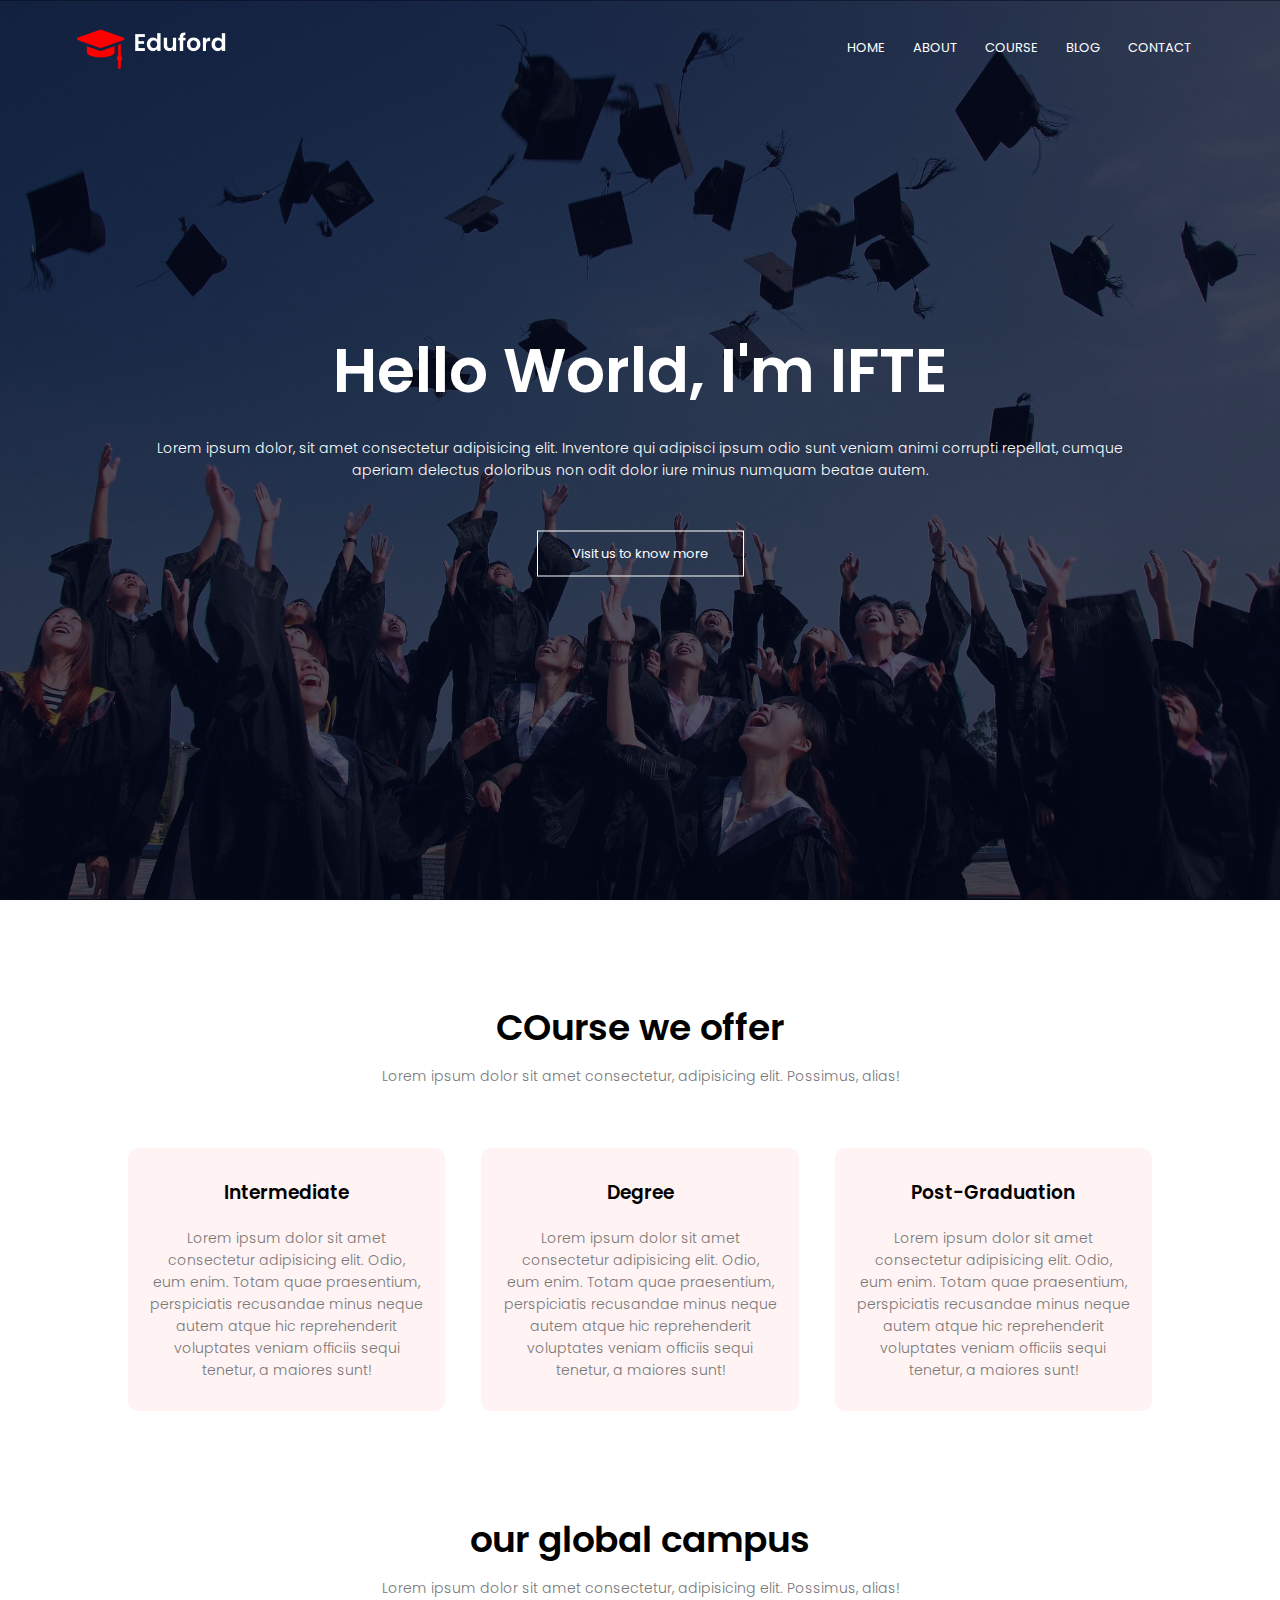
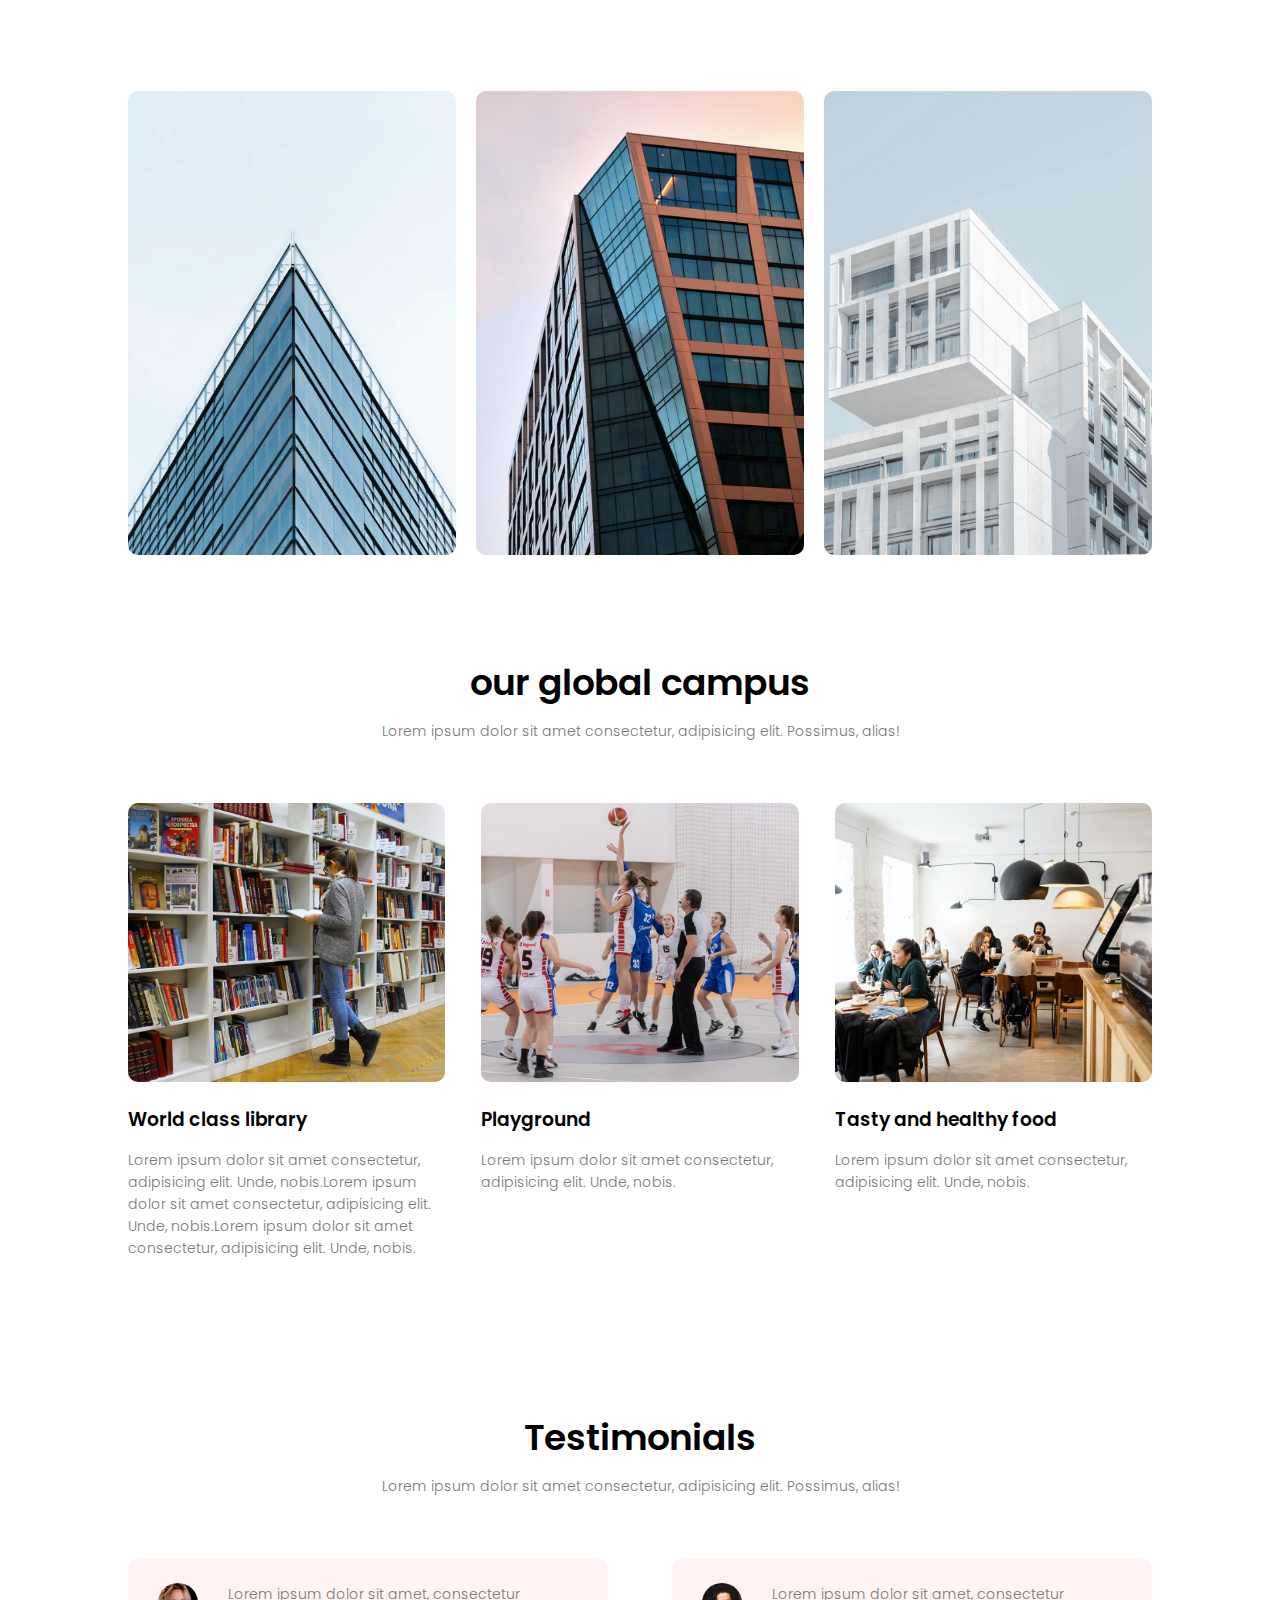
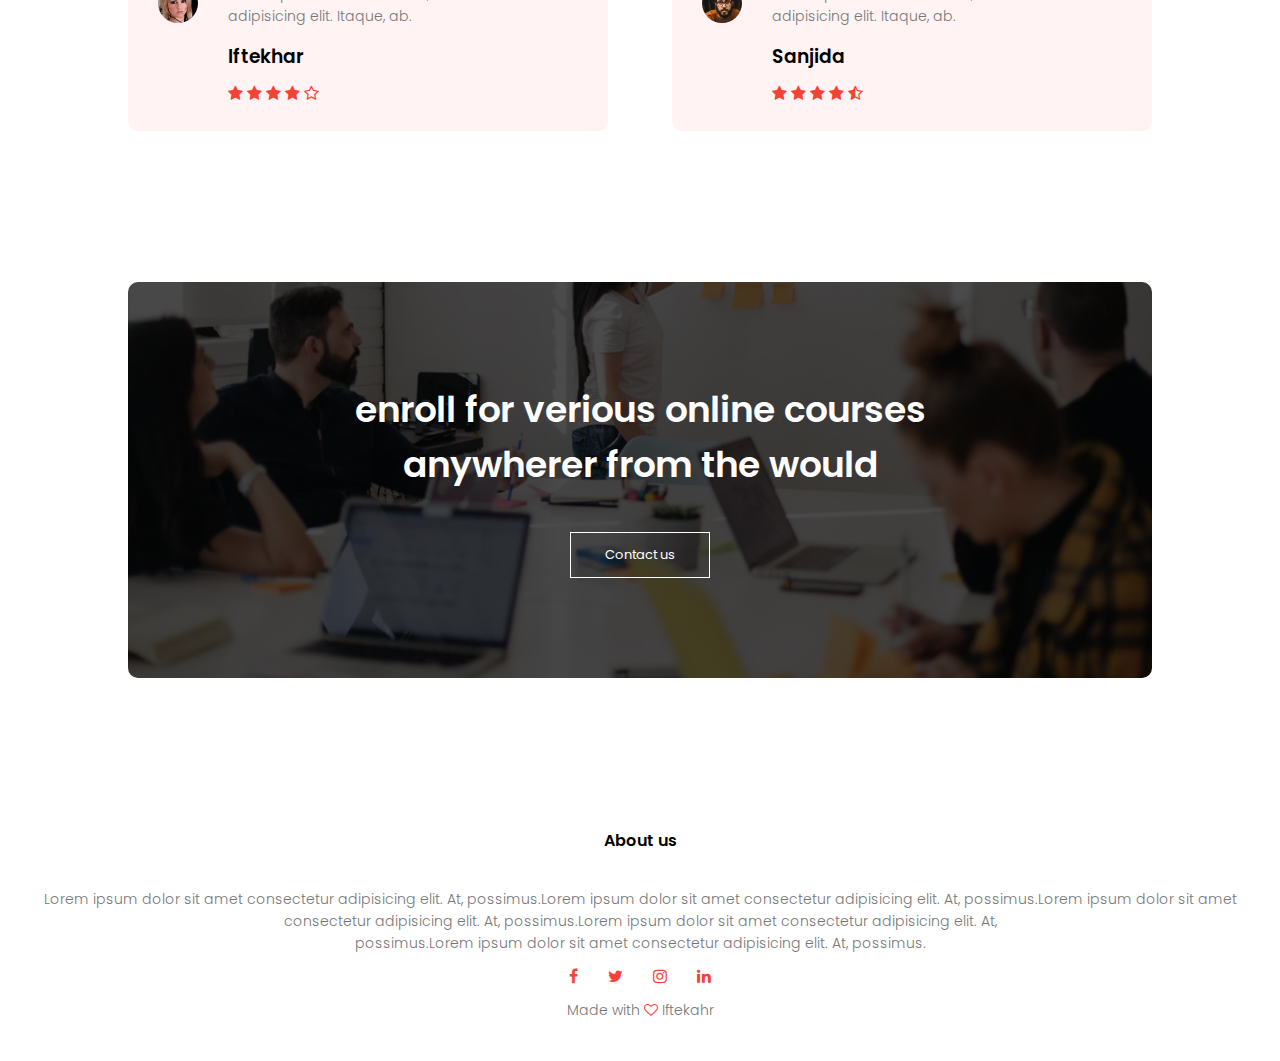
<file: index.html>
<!DOCTYPE html>
<html lang="en">
  <head>
    <meta charset="UTF-8" />
    <meta http-equiv="X-UA-Compatible" content="IE=edge" />
    <meta name="viewport" content="width=device-width, initial-scale=1.0" />
    <title>Website Design</title>
    <link rel="stylesheet" href="style.css" />
    <link rel="preconnect" href="https://fonts.googleapis.com" />
    <link rel="preconnect" href="https://fonts.gstatic.com" crossorigin />
    <link
      href="https://fonts.googleapis.com/css2?family=Poppins:wght@100;200;400;600;700&display=swap"
      rel="stylesheet"
    />
    <link
      rel="stylesheet"
      href="https://stackpath.bootstrapcdn.com/font-awesome/4.7.0/css/font-awesome.min.css"
    />
  </head>
  <body>
    <section class="header">
      <nav>
        <a href="index.html"><img src="images/logo.png" alt="" /></a>
        <div class="nav-links" id="navLinks">
          <i class="fa fa-times" onclick="hideMenu()"></i>
          <ul>
            <li><a href="index.html">HOME</a></li>
            <li><a href="about.html">ABOUT</a></li>
            <li><a href="course.html">COURSE</a></li>
            <li><a href="blog.html">BLOG</a></li>
            <li><a href="contact.html">CONTACT</a></li>
          </ul>
        </div>
        <i class="fa fa-bars" onclick="showMenu()"></i>
      </nav>

      <div class="text-box">
        <h1>Hello World, I'm IFTE</h1>
        <p>
          Lorem ipsum dolor, sit amet consectetur adipisicing elit. Inventore
          qui adipisci ipsum odio sunt veniam animi corrupti repellat, cumque
          <br />
          aperiam delectus doloribus non odit dolor iure minus numquam beatae
          autem.
        </p>
        <a href="" class="hero-btn">Visit us to know more</a>
      </div>
    </section>

    <section class="course">
      <h1>COurse we offer</h1>
      <p>
        Lorem ipsum dolor sit amet consectetur, adipisicing elit. Possimus,
        alias!
      </p>

      <div class="row">
        <div class="course-col">
          <h3>Intermediate</h3>
          <p>
            Lorem ipsum dolor sit amet consectetur adipisicing elit. Odio, eum
            enim. Totam quae praesentium, perspiciatis recusandae minus neque
            autem atque hic reprehenderit voluptates veniam officiis sequi
            tenetur, a maiores sunt!
          </p>
        </div>
        <div class="course-col">
          <h3>Degree</h3>
          <p>
            Lorem ipsum dolor sit amet consectetur adipisicing elit. Odio, eum
            enim. Totam quae praesentium, perspiciatis recusandae minus neque
            autem atque hic reprehenderit voluptates veniam officiis sequi
            tenetur, a maiores sunt!
          </p>
        </div>
        <div class="course-col">
          <h3>Post-Graduation</h3>
          <p>
            Lorem ipsum dolor sit amet consectetur adipisicing elit. Odio, eum
            enim. Totam quae praesentium, perspiciatis recusandae minus neque
            autem atque hic reprehenderit voluptates veniam officiis sequi
            tenetur, a maiores sunt!
          </p>
        </div>
      </div>
    </section>

    <section class="campus">
      <h1>our global campus</h1>
      <p>
        Lorem ipsum dolor sit amet consectetur, adipisicing elit. Possimus,
        alias!
      </p>

      <div class="row">
        <div class="campus-col">
          <img src="images/london.png" alt="" />
          <div class="layer">
            <h3>london</h3>
          </div>
        </div>
        <div class="campus-col">
          <img src="images/newyork.png" alt="" />
          <div class="layer">
            <h3>new york</h3>
          </div>
        </div>
        <div class="campus-col">
          <img src="images/washington.png" alt="" />
          <div class="layer">
            <h3>washington</h3>
          </div>
        </div>
      </div>
    </section>

    <section class="facilities">
      <h1>our global campus</h1>
      <p>
        Lorem ipsum dolor sit amet consectetur, adipisicing elit. Possimus,
        alias!
      </p>

      <div class="row">
        <div class="facilities-col">
          <img src="images/library.png" alt="" />
          <h3>World class library</h3>
          <p>
            Lorem ipsum dolor sit amet consectetur, adipisicing elit. Unde,
            nobis.Lorem ipsum dolor sit amet consectetur, adipisicing elit.
            Unde, nobis.Lorem ipsum dolor sit amet consectetur, adipisicing
            elit. Unde, nobis.
          </p>
        </div>
        <div class="facilities-col">
          <img src="images/basketball.png" alt="" />
          <h3>Playground</h3>
          <p>
            Lorem ipsum dolor sit amet consectetur, adipisicing elit. Unde,
            nobis.
          </p>
        </div>
        <div class="facilities-col">
          <img src="images/cafeteria.png" alt="" />
          <h3>Tasty and healthy food</h3>
          <p>
            Lorem ipsum dolor sit amet consectetur, adipisicing elit. Unde,
            nobis.
          </p>
        </div>
      </div>
    </section>

    <section class="testimonials">
      <h1>Testimonials</h1>
      <p>
        Lorem ipsum dolor sit amet consectetur, adipisicing elit. Possimus,
        alias!
      </p>

      <div class="row">
        <div class="testimonials-col">
          <img src="images/user1.jpg" alt="" />
          <div>
            <p>
              Lorem ipsum dolor sit amet, consectetur adipisicing elit. Itaque,
              ab.
            </p>
            <h3>Iftekhar</h3>
            <i class="fa fa-star"></i>
            <i class="fa fa-star"></i>
            <i class="fa fa-star"></i>
            <i class="fa fa-star"></i>
            <i class="fa fa-star-o"></i>
          </div>
        </div>
        <div class="testimonials-col">
          <img src="images/user2.jpg" alt="" />
          <div>
            <p>
              Lorem ipsum dolor sit amet, consectetur adipisicing elit. Itaque,
              ab.
            </p>
            <h3>Sanjida</h3>
            <i class="fa fa-star"></i>
            <i class="fa fa-star"></i>
            <i class="fa fa-star"></i>
            <i class="fa fa-star"></i>
            <i class="fa fa-star-half-o"></i>
          </div>
        </div>
      </div>
    </section>

    <section class="cta">
      <h1>
        enroll for verious online courses <br />
        anywherer from the would
      </h1>
      <a href="" class="hero-btn">Contact us</a>
    </section>

    <section class="footer">
      <h4>About us</h4>
      <p>
        Lorem ipsum dolor sit amet consectetur adipisicing elit. At,
        possimus.Lorem ipsum dolor sit amet consectetur adipisicing elit. At,
        possimus.Lorem ipsum dolor sit amet consectetur adipisicing elit. At,
        possimus.Lorem ipsum dolor sit amet consectetur adipisicing elit. At,<br />
        possimus.Lorem ipsum dolor sit amet consectetur adipisicing elit. At,
        possimus.
      </p>
      <div class="icons">
        <i class="fa fa-facebook"></i>
        <i class="fa fa-twitter"></i>
        <i class="fa fa-instagram"></i>
        <i class="fa fa-linkedin"></i>
      </div>
      <p>Made with <i class="fa fa-heart-o"></i> Iftekahr</p>
    </section>

    <script>
      var navLinks = document.getElementById("navLinks");
      function showMenu() {
        navLinks.style.right = "0";
      }

      function hideMenu() {
        navLinks.style.right = "-200px";
      }
    </script>
  </body>
</html>
</file>
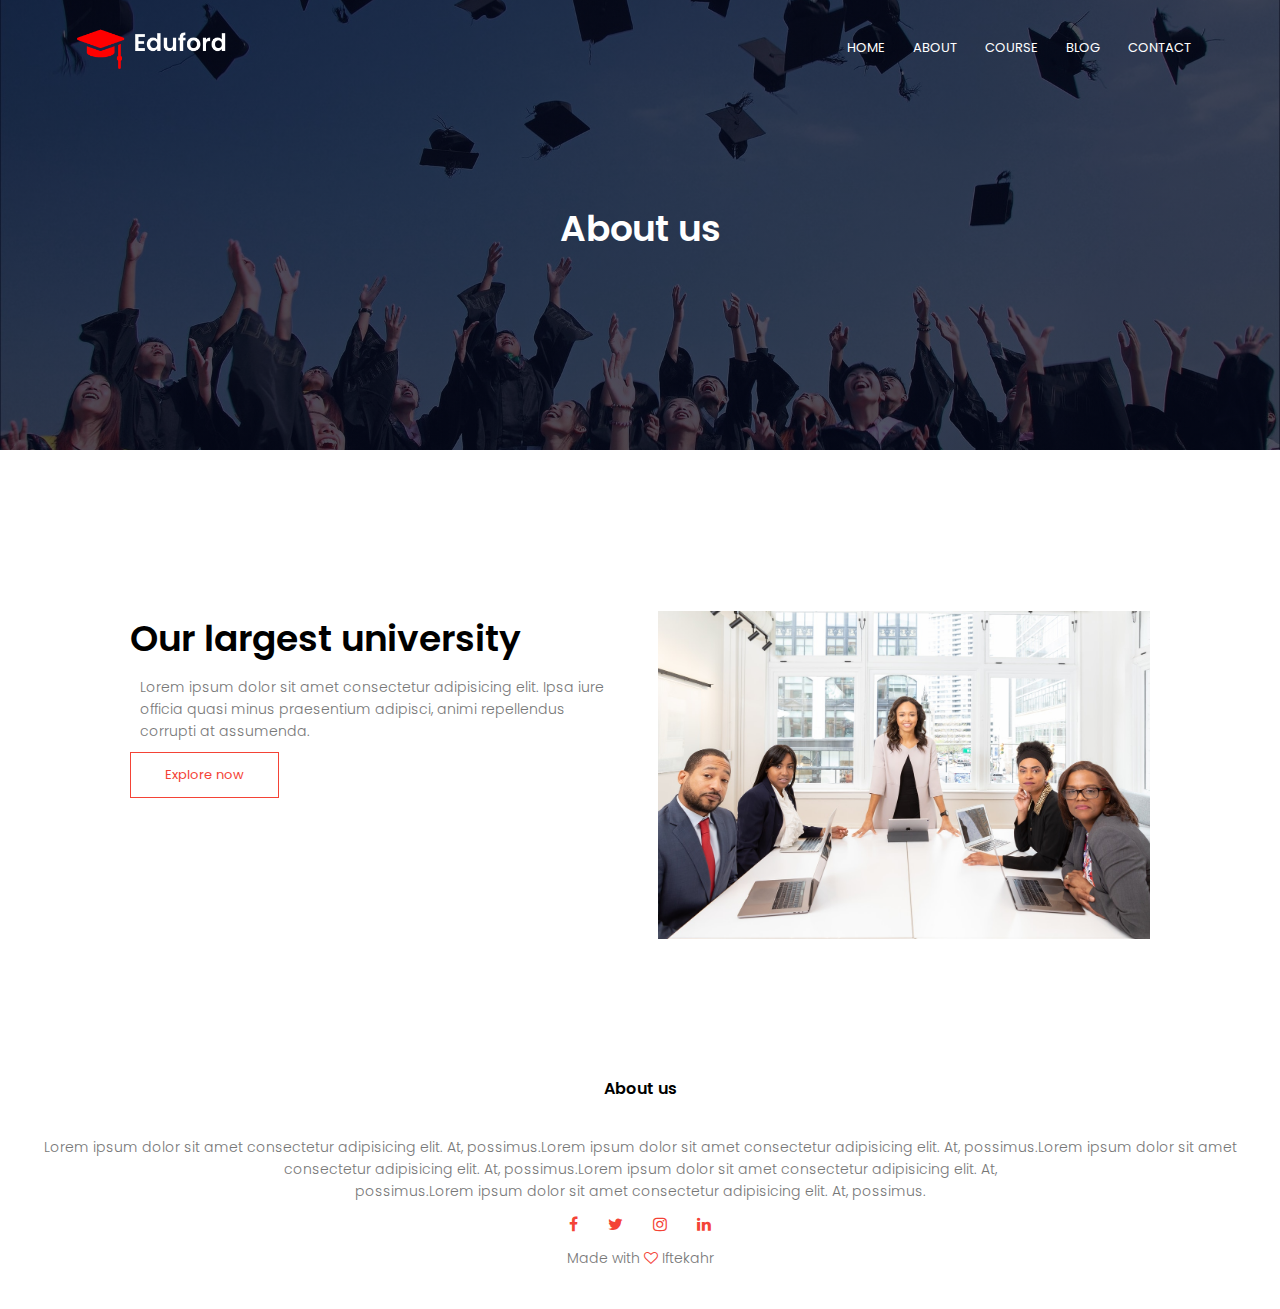
<file: about.html>
<!DOCTYPE html>
<html lang="en">
  <head>
    <meta charset="UTF-8" />
    <meta http-equiv="X-UA-Compatible" content="IE=edge" />
    <meta name="viewport" content="width=device-width, initial-scale=1.0" />
    <title>Website Design</title>
    <link rel="stylesheet" href="style.css" />
    <link rel="preconnect" href="https://fonts.googleapis.com" />
    <link rel="preconnect" href="https://fonts.gstatic.com" crossorigin />
    <link
      href="https://fonts.googleapis.com/css2?family=Poppins:wght@100;200;400;600;700&display=swap"
      rel="stylesheet"
    />
    <link
      rel="stylesheet"
      href="https://stackpath.bootstrapcdn.com/font-awesome/4.7.0/css/font-awesome.min.css"
    />
  </head>
  <body>
    <section class="sub-header">
      <nav>
        <a href="index.html"><img src="images/logo.png" alt="" /></a>
        <div class="nav-links" id="navLinks">
          <i class="fa fa-times" onclick="hideMenu()"></i>
          <ul>
            <li><a href="index.html">HOME</a></li>
            <li><a href="about.html">ABOUT</a></li>
            <li><a href="course.html">COURSE</a></li>
            <li><a href="blog.html">BLOG</a></li>
            <li><a href="contact.html">CONTACT</a></li>
          </ul>
        </div>
        <i class="fa fa-bars" onclick="showMenu()"></i>
      </nav>
      <h1>About us</h1>
    </section>

    <section class="about-us">
      <div class="row">
        <div class="about-col">
          <h1>Our largest university</h1>
          <p>
            Lorem ipsum dolor sit amet consectetur adipisicing elit. Ipsa iure
            officia quasi minus praesentium adipisci, animi repellendus corrupti
            at assumenda.
          </p>
          <a href="" class="hero-btn red-btn">Explore now</a>
        </div>
        <div class="about-col">
          <img src="images/about.jpg" alt="" />
        </div>
      </div>
    </section>

    <section class="footer">
      <h4>About us</h4>
      <p>
        Lorem ipsum dolor sit amet consectetur adipisicing elit. At,
        possimus.Lorem ipsum dolor sit amet consectetur adipisicing elit. At,
        possimus.Lorem ipsum dolor sit amet consectetur adipisicing elit. At,
        possimus.Lorem ipsum dolor sit amet consectetur adipisicing elit. At,<br />
        possimus.Lorem ipsum dolor sit amet consectetur adipisicing elit. At,
        possimus.
      </p>
      <div class="icons">
        <i class="fa fa-facebook"></i>
        <i class="fa fa-twitter"></i>
        <i class="fa fa-instagram"></i>
        <i class="fa fa-linkedin"></i>
      </div>
      <p>Made with <i class="fa fa-heart-o"></i> Iftekahr</p>
    </section>

    <script>
      var navLinks = document.getElementById("navLinks");
      function showMenu() {
        navLinks.style.right = "0";
      }

      function hideMenu() {
        navLinks.style.right = "-200px";
      }
    </script>
  </body>
</html>
</file>
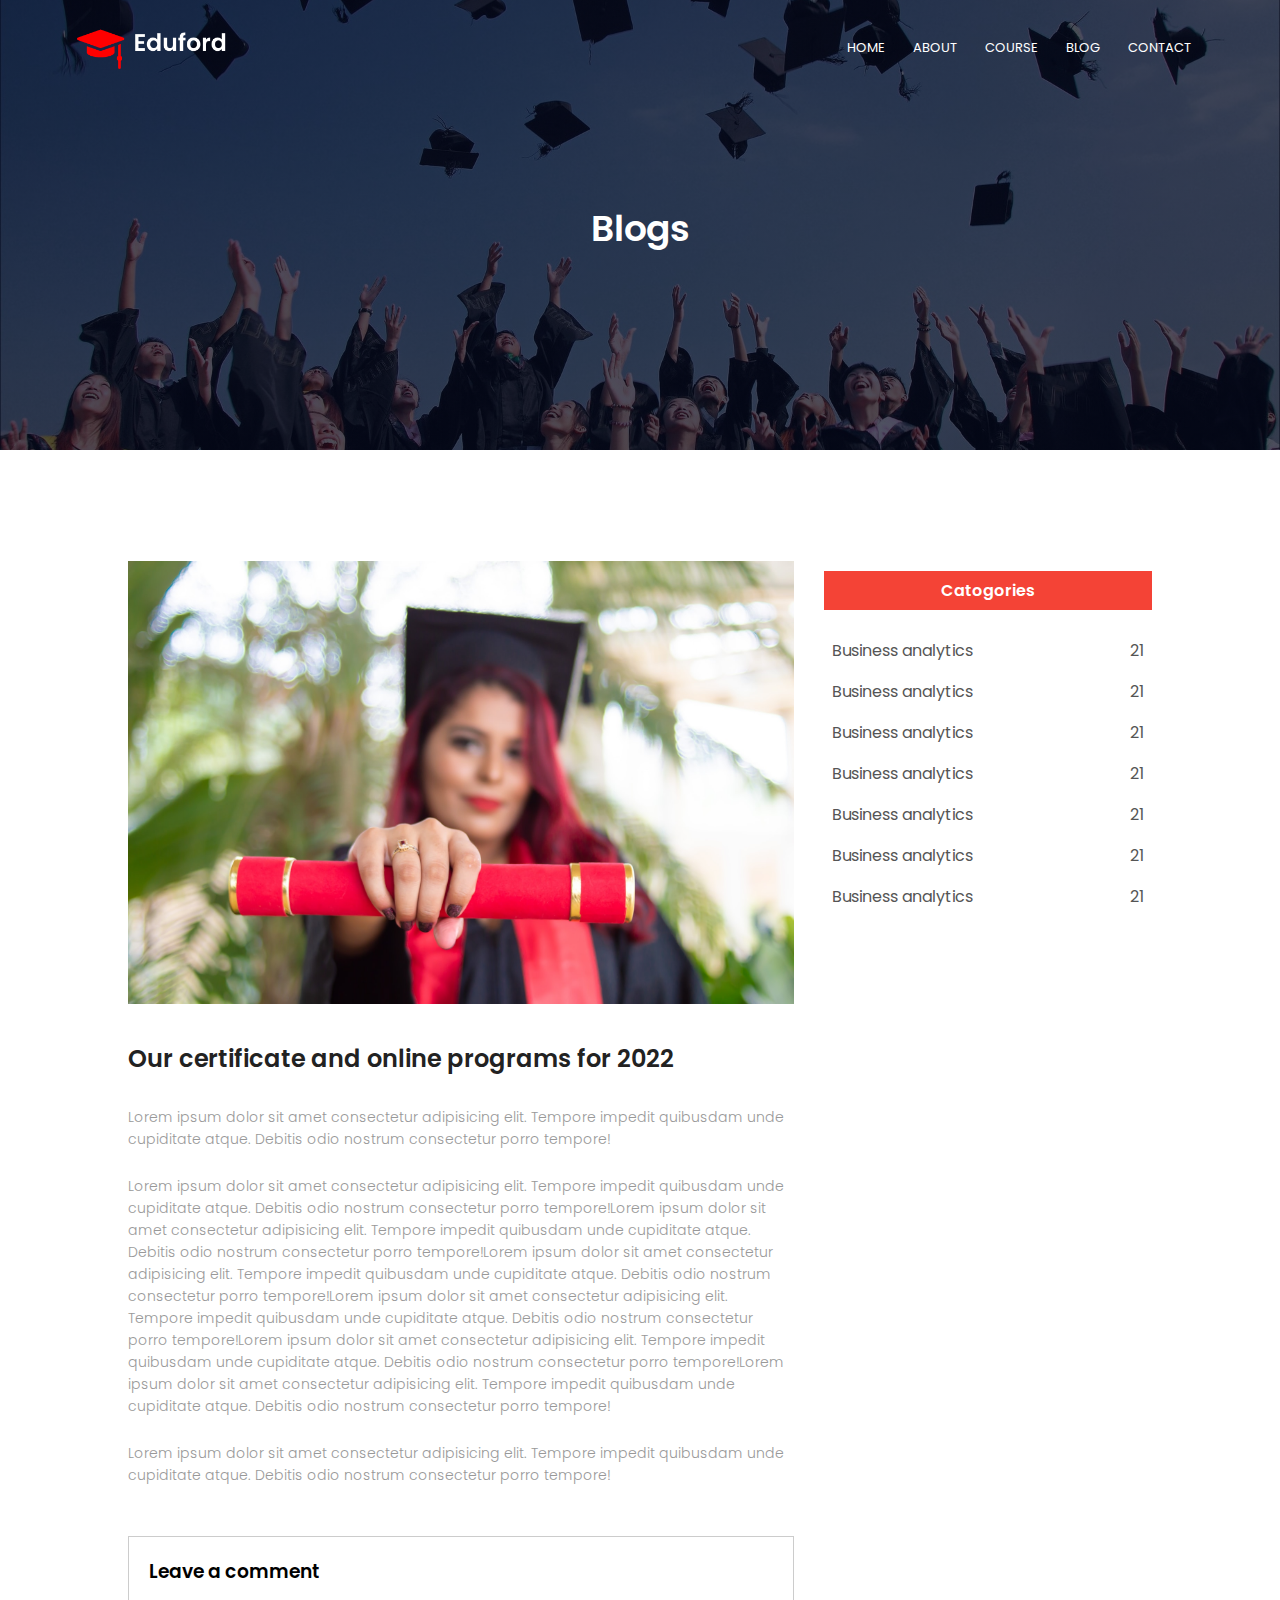
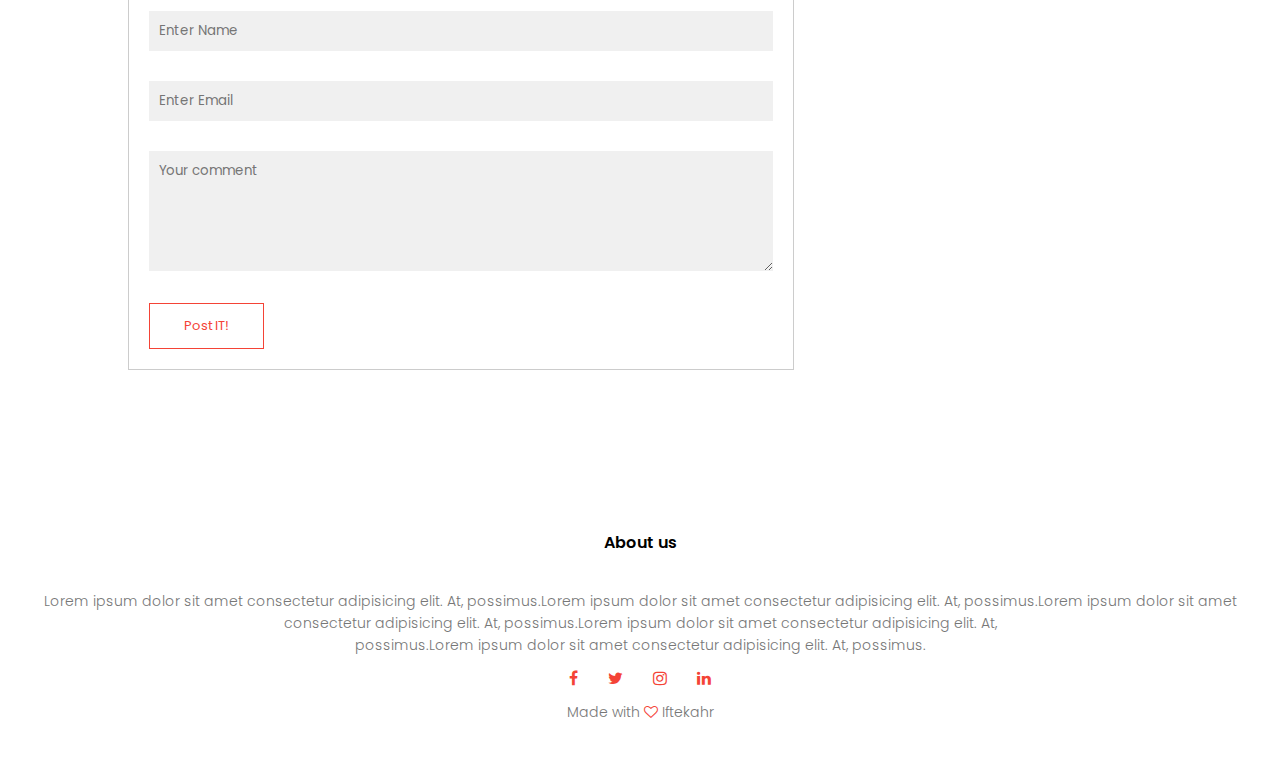
<file: blog.html>
<!DOCTYPE html>
<html lang="en">
  <head>
    <meta charset="UTF-8" />
    <meta http-equiv="X-UA-Compatible" content="IE=edge" />
    <meta name="viewport" content="width=device-width, initial-scale=1.0" />
    <title>Website Design</title>
    <link rel="stylesheet" href="style.css" />
    <link rel="preconnect" href="https://fonts.googleapis.com" />
    <link rel="preconnect" href="https://fonts.gstatic.com" crossorigin />
    <link
      href="https://fonts.googleapis.com/css2?family=Poppins:wght@100;200;400;600;700&display=swap"
      rel="stylesheet"
    />
    <link
      rel="stylesheet"
      href="https://stackpath.bootstrapcdn.com/font-awesome/4.7.0/css/font-awesome.min.css"
    />
  </head>
  <body>
    <section class="sub-header">
      <nav>
        <a href="index.html"><img src="images/logo.png" alt="" /></a>
        <div class="nav-links" id="navLinks">
          <i class="fa fa-times" onclick="hideMenu()"></i>
          <ul>
            <li><a href="index.html">HOME</a></li>
            <li><a href="about.html">ABOUT</a></li>
            <li><a href="course.html">COURSE</a></li>
            <li><a href="blog.html">BLOG</a></li>
            <li><a href="contact.html">CONTACT</a></li>
          </ul>
        </div>
        <i class="fa fa-bars" onclick="showMenu()"></i>
      </nav>
      <h1>Blogs</h1>
    </section>

    <section class="blog-content">
      <div class="row">
        <div class="blog-left">
          <img src="images/certificate.jpg" alt="" />
          <h2>Our certificate and online programs for 2022</h2>
          <p>
            Lorem ipsum dolor sit amet consectetur adipisicing elit. Tempore
            impedit quibusdam unde cupiditate atque. Debitis odio nostrum
            consectetur porro tempore!
          </p>
          <br />
          <p>
            Lorem ipsum dolor sit amet consectetur adipisicing elit. Tempore
            impedit quibusdam unde cupiditate atque. Debitis odio nostrum
            consectetur porro tempore!Lorem ipsum dolor sit amet consectetur
            adipisicing elit. Tempore impedit quibusdam unde cupiditate atque.
            Debitis odio nostrum consectetur porro tempore!Lorem ipsum dolor sit
            amet consectetur adipisicing elit. Tempore impedit quibusdam unde
            cupiditate atque. Debitis odio nostrum consectetur porro
            tempore!Lorem ipsum dolor sit amet consectetur adipisicing elit.
            Tempore impedit quibusdam unde cupiditate atque. Debitis odio
            nostrum consectetur porro tempore!Lorem ipsum dolor sit amet
            consectetur adipisicing elit. Tempore impedit quibusdam unde
            cupiditate atque. Debitis odio nostrum consectetur porro
            tempore!Lorem ipsum dolor sit amet consectetur adipisicing elit.
            Tempore impedit quibusdam unde cupiditate atque. Debitis odio
            nostrum consectetur porro tempore!
          </p>
          <br />
          <p>
            Lorem ipsum dolor sit amet consectetur adipisicing elit. Tempore
            impedit quibusdam unde cupiditate atque. Debitis odio nostrum
            consectetur porro tempore!
          </p>

          <div class="comment-box">
            <h3>Leave a comment</h3>
            <form class="comment-form">
              <input type="text" placeholder="Enter Name" />
              <input type="email" placeholder="Enter Email" />
              <textarea rows="5" placeholder="Your comment"></textarea>
              <button type="submit" class="hero-btn red-btn">Post IT!</button>
            </form>
          </div>
        </div>
        <div class="blog-right">
          <h3>Catogories</h3>
          <div>
            <span>Business analytics</span>
            <span>21</span>
          </div>
          <div>
            <span>Business analytics</span>
            <span>21</span>
          </div>
          <div>
            <span>Business analytics</span>
            <span>21</span>
          </div>
          <div>
            <span>Business analytics</span>
            <span>21</span>
          </div>
          <div>
            <span>Business analytics</span>
            <span>21</span>
          </div>
          <div>
            <span>Business analytics</span>
            <span>21</span>
          </div>
          <div>
            <span>Business analytics</span>
            <span>21</span>
          </div>
        </div>
      </div>
    </section>

    <section class="footer">
      <h4>About us</h4>
      <p>
        Lorem ipsum dolor sit amet consectetur adipisicing elit. At,
        possimus.Lorem ipsum dolor sit amet consectetur adipisicing elit. At,
        possimus.Lorem ipsum dolor sit amet consectetur adipisicing elit. At,
        possimus.Lorem ipsum dolor sit amet consectetur adipisicing elit. At,<br />
        possimus.Lorem ipsum dolor sit amet consectetur adipisicing elit. At,
        possimus.
      </p>
      <div class="icons">
        <i class="fa fa-facebook"></i>
        <i class="fa fa-twitter"></i>
        <i class="fa fa-instagram"></i>
        <i class="fa fa-linkedin"></i>
      </div>
      <p>Made with <i class="fa fa-heart-o"></i> Iftekahr</p>
    </section>

    <script>
      var navLinks = document.getElementById("navLinks");
      function showMenu() {
        navLinks.style.right = "0";
      }

      function hideMenu() {
        navLinks.style.right = "-200px";
      }
    </script>
  </body>
</html>
</file>
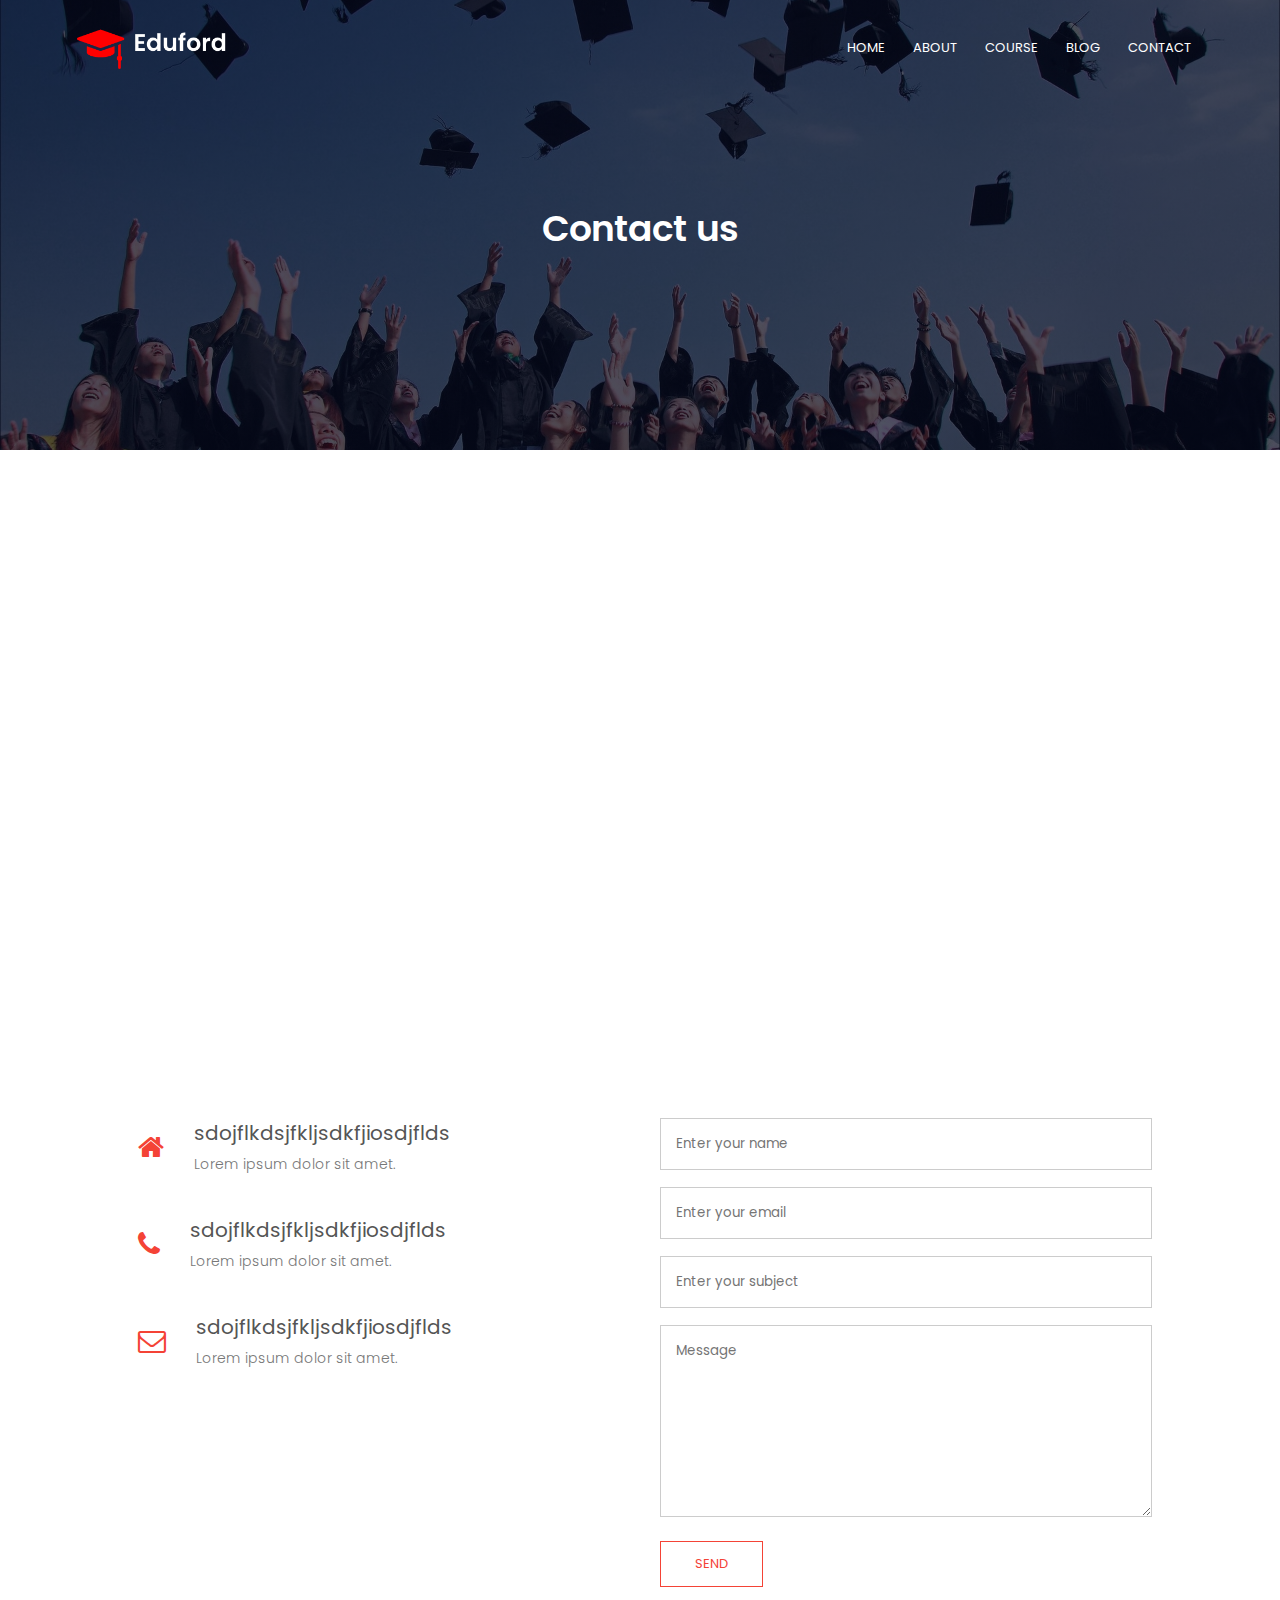
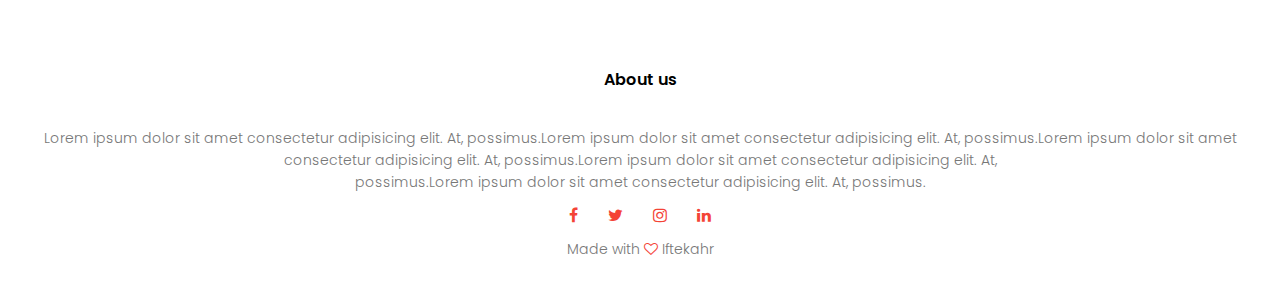
<file: contact.html>
<!DOCTYPE html>
<html lang="en">
  <head>
    <meta charset="UTF-8" />
    <meta http-equiv="X-UA-Compatible" content="IE=edge" />
    <meta name="viewport" content="width=device-width, initial-scale=1.0" />
    <title>Website Design</title>
    <link rel="stylesheet" href="style.css" />
    <link rel="preconnect" href="https://fonts.googleapis.com" />
    <link rel="preconnect" href="https://fonts.gstatic.com" crossorigin />
    <link
      href="https://fonts.googleapis.com/css2?family=Poppins:wght@100;200;400;600;700&display=swap"
      rel="stylesheet"
    />
    <link
      rel="stylesheet"
      href="https://stackpath.bootstrapcdn.com/font-awesome/4.7.0/css/font-awesome.min.css"
    />
  </head>
  <body>
    <section class="sub-header">
      <nav>
        <a href="index.html"><img src="images/logo.png" alt="" /></a>
        <div class="nav-links" id="navLinks">
          <i class="fa fa-times" onclick="hideMenu()"></i>
          <ul>
            <li><a href="index.html">HOME</a></li>
            <li><a href="about.html">ABOUT</a></li>
            <li><a href="course.html">COURSE</a></li>
            <li><a href="blog.html">BLOG</a></li>
            <li><a href="contact.html">CONTACT</a></li>
          </ul>
        </div>
        <i class="fa fa-bars" onclick="showMenu()"></i>
      </nav>
      <h1>Contact us</h1>
    </section>

    <section class="location">
      <iframe
        src="https://www.google.com/maps/embed?pb=!1m18!1m12!1m3!1d3649.9007218550573!2d90.42521761536355!3d23.822129091948426!2m3!1f0!2f0!3f0!3m2!1i1024!2i768!4f13.1!3m3!1m2!1s0x3755c711d13bbec7%3A0xc47f7c3e8e2263f2!2sAmerican%20International%20University%20-%20Bangladesh%20(AIUB)!5e0!3m2!1sen!2sbd!4v1667805630997!5m2!1sen!2sbd"
        width="600"
        height="450"
        style="border: 0"
        allowfullscreen=""
        loading="lazy"
        referrerpolicy="no-referrer-when-downgrade"
      ></iframe>
    </section>

    <section class="contact-us">
      <div class="row">
        <div class="contact-col">
          <div>
            <i class="fa fa-home"></i>
            <span>
              <h5>sdojflkdsjfkljsdkfjiosdjflds</h5>
              <p>Lorem ipsum dolor sit amet.</p>
            </span>
          </div>
          <div>
            <i class="fa fa-phone"></i>
            <span>
              <h5>sdojflkdsjfkljsdkfjiosdjflds</h5>
              <p>Lorem ipsum dolor sit amet.</p>
            </span>
          </div>
          <div>
            <i class="fa fa-envelope-o"></i>
            <span>
              <h5>sdojflkdsjfkljsdkfjiosdjflds</h5>
              <p>Lorem ipsum dolor sit amet.</p>
            </span>
          </div>
        </div>
        <div class="contact-col">
          <form action="form-handler.php" method="post">
            <input
              type="text"
              name="name"
              placeholder="Enter your name"
              required
            />
            <input
              type="email"
              name="email"
              placeholder="Enter your email"
              required
            />
            <input
              type="text"
              name="subject"
              placeholder="Enter your subject"
              required
            />
            <textarea
              rows="8"
              name="message"
              placeholder="Message"
              required
            ></textarea>
            <button type="submit" class="hero-btn red-btn">SEND</button>
          </form>
        </div>
      </div>
    </section>

    <section class="footer">
      <h4>About us</h4>
      <p>
        Lorem ipsum dolor sit amet consectetur adipisicing elit. At,
        possimus.Lorem ipsum dolor sit amet consectetur adipisicing elit. At,
        possimus.Lorem ipsum dolor sit amet consectetur adipisicing elit. At,
        possimus.Lorem ipsum dolor sit amet consectetur adipisicing elit. At,<br />
        possimus.Lorem ipsum dolor sit amet consectetur adipisicing elit. At,
        possimus.
      </p>
      <div class="icons">
        <i class="fa fa-facebook"></i>
        <i class="fa fa-twitter"></i>
        <i class="fa fa-instagram"></i>
        <i class="fa fa-linkedin"></i>
      </div>
      <p>Made with <i class="fa fa-heart-o"></i> Iftekahr</p>
    </section>

    <script>
      var navLinks = document.getElementById("navLinks");
      function showMenu() {
        navLinks.style.right = "0";
      }

      function hideMenu() {
        navLinks.style.right = "-200px";
      }
    </script>
  </body>
</html>
</file>
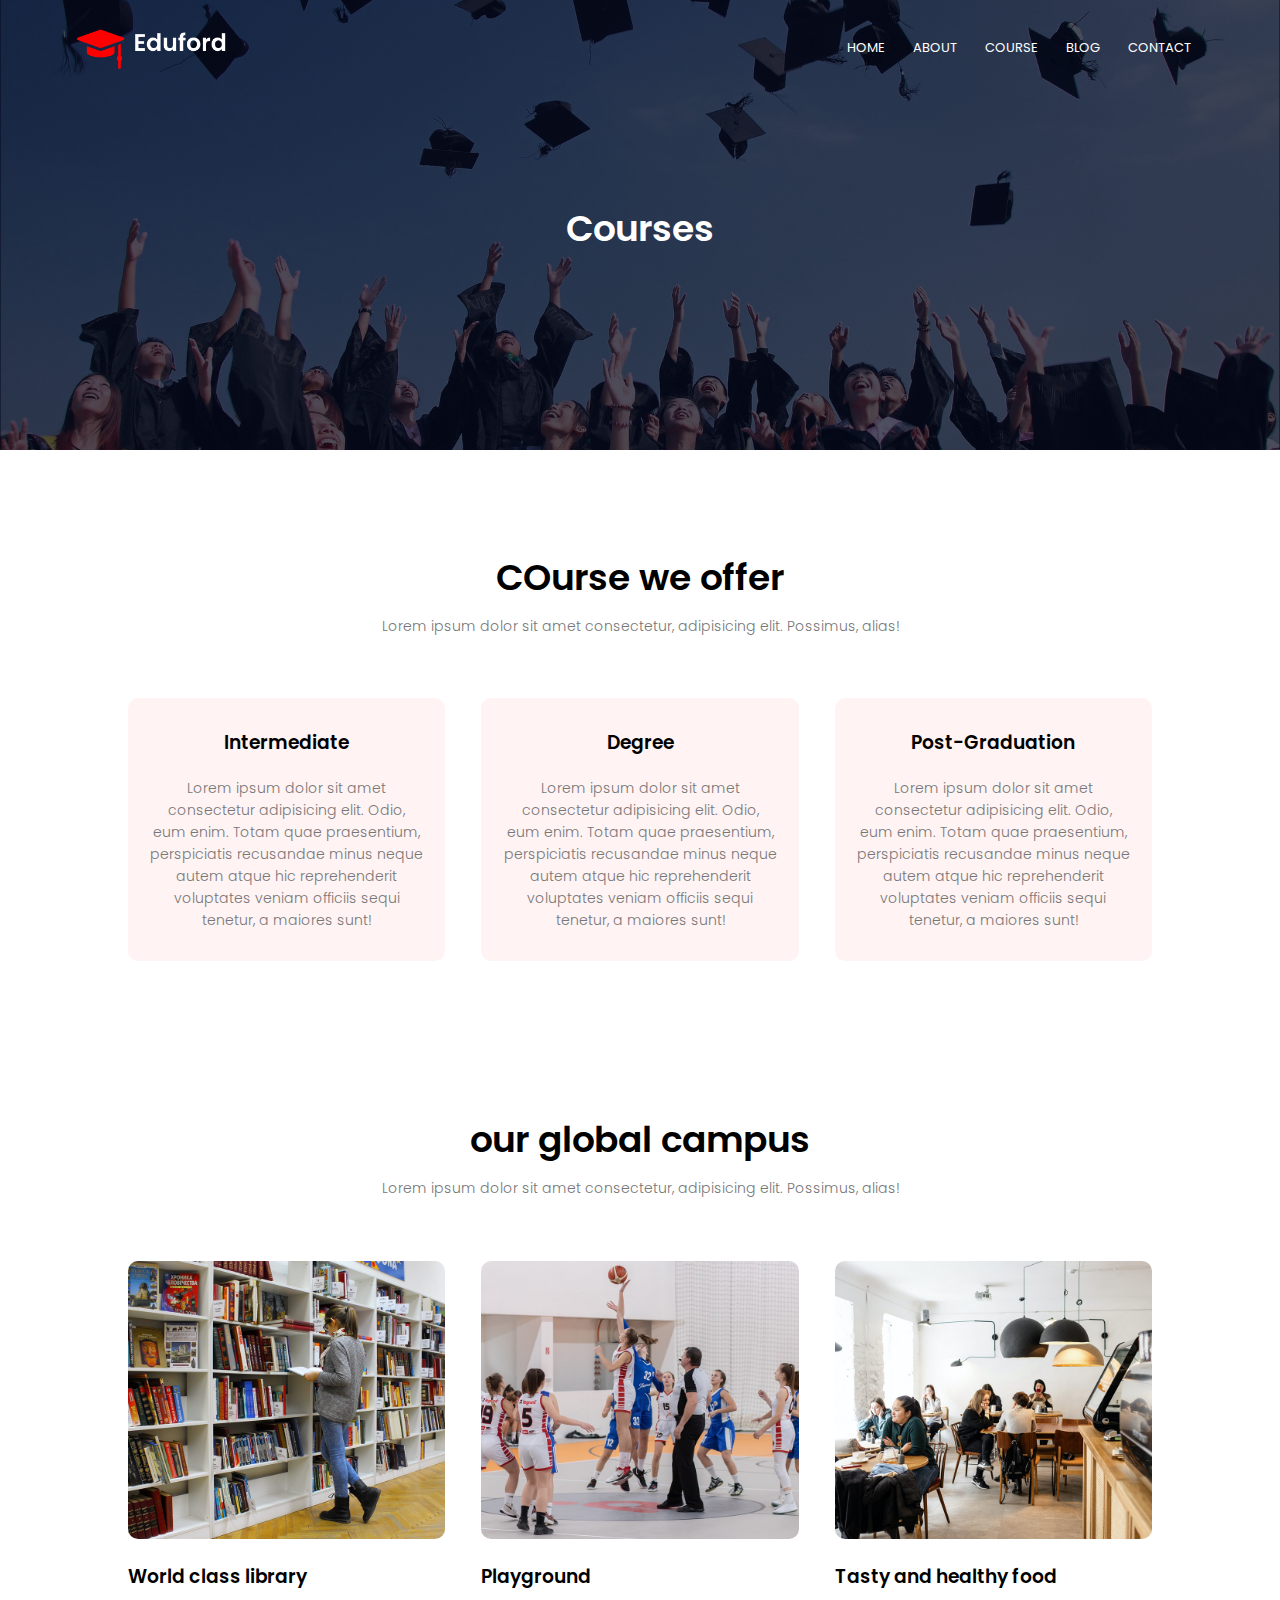
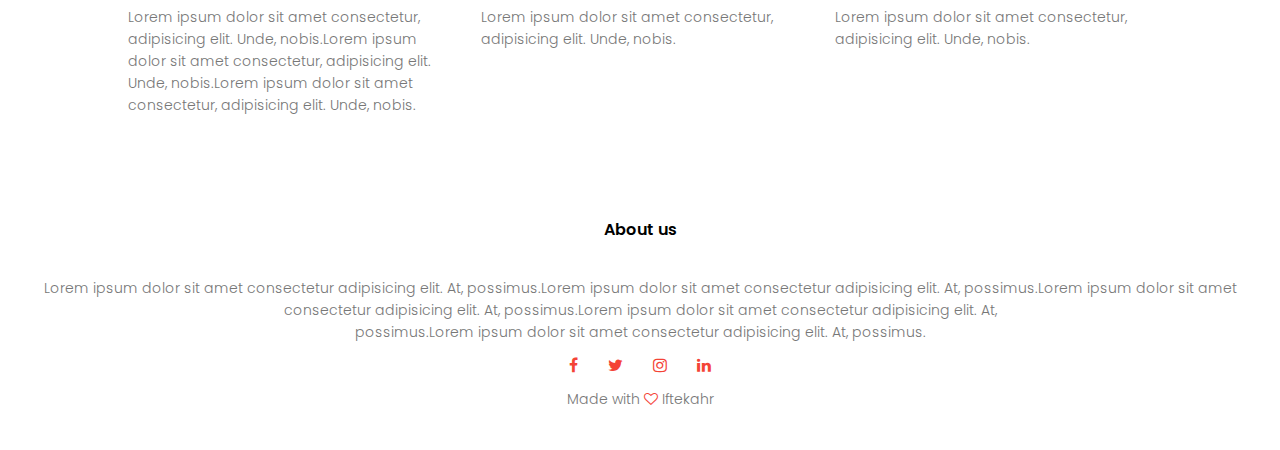
<file: course.html>
<!DOCTYPE html>
<html lang="en">
  <head>
    <meta charset="UTF-8" />
    <meta http-equiv="X-UA-Compatible" content="IE=edge" />
    <meta name="viewport" content="width=device-width, initial-scale=1.0" />
    <title>Website Design</title>
    <link rel="stylesheet" href="style.css" />
    <link rel="preconnect" href="https://fonts.googleapis.com" />
    <link rel="preconnect" href="https://fonts.gstatic.com" crossorigin />
    <link
      href="https://fonts.googleapis.com/css2?family=Poppins:wght@100;200;400;600;700&display=swap"
      rel="stylesheet"
    />
    <link
      rel="stylesheet"
      href="https://stackpath.bootstrapcdn.com/font-awesome/4.7.0/css/font-awesome.min.css"
    />
  </head>
  <body>
    <section class="sub-header">
      <nav>
        <a href="index.html"><img src="images/logo.png" alt="" /></a>
        <div class="nav-links" id="navLinks">
          <i class="fa fa-times" onclick="hideMenu()"></i>
          <ul>
            <li><a href="index.html">HOME</a></li>
            <li><a href="about.html">ABOUT</a></li>
            <li><a href="course.html">COURSE</a></li>
            <li><a href="blog.html">BLOG</a></li>
            <li><a href="contact.html">CONTACT</a></li>
          </ul>
        </div>
        <i class="fa fa-bars" onclick="showMenu()"></i>
      </nav>
      <h1>Courses</h1>
    </section>

    <section class="course">
      <h1>COurse we offer</h1>
      <p>
        Lorem ipsum dolor sit amet consectetur, adipisicing elit. Possimus,
        alias!
      </p>

      <div class="row">
        <div class="course-col">
          <h3>Intermediate</h3>
          <p>
            Lorem ipsum dolor sit amet consectetur adipisicing elit. Odio, eum
            enim. Totam quae praesentium, perspiciatis recusandae minus neque
            autem atque hic reprehenderit voluptates veniam officiis sequi
            tenetur, a maiores sunt!
          </p>
        </div>
        <div class="course-col">
          <h3>Degree</h3>
          <p>
            Lorem ipsum dolor sit amet consectetur adipisicing elit. Odio, eum
            enim. Totam quae praesentium, perspiciatis recusandae minus neque
            autem atque hic reprehenderit voluptates veniam officiis sequi
            tenetur, a maiores sunt!
          </p>
        </div>
        <div class="course-col">
          <h3>Post-Graduation</h3>
          <p>
            Lorem ipsum dolor sit amet consectetur adipisicing elit. Odio, eum
            enim. Totam quae praesentium, perspiciatis recusandae minus neque
            autem atque hic reprehenderit voluptates veniam officiis sequi
            tenetur, a maiores sunt!
          </p>
        </div>
      </div>
    </section>

    <section class="facilities">
      <h1>our global campus</h1>
      <p>
        Lorem ipsum dolor sit amet consectetur, adipisicing elit. Possimus,
        alias!
      </p>

      <div class="row">
        <div class="facilities-col">
          <img src="images/library.png" alt="" />
          <h3>World class library</h3>
          <p>
            Lorem ipsum dolor sit amet consectetur, adipisicing elit. Unde,
            nobis.Lorem ipsum dolor sit amet consectetur, adipisicing elit.
            Unde, nobis.Lorem ipsum dolor sit amet consectetur, adipisicing
            elit. Unde, nobis.
          </p>
        </div>
        <div class="facilities-col">
          <img src="images/basketball.png" alt="" />
          <h3>Playground</h3>
          <p>
            Lorem ipsum dolor sit amet consectetur, adipisicing elit. Unde,
            nobis.
          </p>
        </div>
        <div class="facilities-col">
          <img src="images/cafeteria.png" alt="" />
          <h3>Tasty and healthy food</h3>
          <p>
            Lorem ipsum dolor sit amet consectetur, adipisicing elit. Unde,
            nobis.
          </p>
        </div>
      </div>
    </section>

    <section class="footer">
      <h4>About us</h4>
      <p>
        Lorem ipsum dolor sit amet consectetur adipisicing elit. At,
        possimus.Lorem ipsum dolor sit amet consectetur adipisicing elit. At,
        possimus.Lorem ipsum dolor sit amet consectetur adipisicing elit. At,
        possimus.Lorem ipsum dolor sit amet consectetur adipisicing elit. At,<br />
        possimus.Lorem ipsum dolor sit amet consectetur adipisicing elit. At,
        possimus.
      </p>
      <div class="icons">
        <i class="fa fa-facebook"></i>
        <i class="fa fa-twitter"></i>
        <i class="fa fa-instagram"></i>
        <i class="fa fa-linkedin"></i>
      </div>
      <p>Made with <i class="fa fa-heart-o"></i> Iftekahr</p>
    </section>

    <script>
      var navLinks = document.getElementById("navLinks");
      function showMenu() {
        navLinks.style.right = "0";
      }

      function hideMenu() {
        navLinks.style.right = "-200px";
      }
    </script>
  </body>
</html>
</file>
<file: style.css>
* {
  margin: 0;
  padding: 0;
  font-family: "Poppins", sans-serif;
}

.header {
  min-height: 100vh;
  width: 100%;
  background-image: linear-gradient(rgba(4, 9, 30, 0.7), rgba(4, 9, 30, 0.7)),
    url(images/background.jpg);
  background-position: center;
  background-size: cover;
  position: relative;
}

nav {
  display: flex;
  padding: 2% 6%;
  justify-content: space-between;
  align-content: center;
}

nav img {
  width: 150px;
}

.nav-links {
  flex: 1;
  text-align: right;
}

.nav-links ul li {
  list-style: none;
  display: inline-block;
  padding: 8px 12px;
  position: relative;
}

.nav-links ul li a {
  color: #fff;
  text-decoration: none;
  font-size: 13px;
}

.nav-links ul li::after {
  content: "";
  width: 0%;
  height: 2px;
  background: #f44336;
  display: block;
  margin: auto;
  transition: 0.5s;
}

.nav-links ul li:hover::after {
  width: 100%;
}

.text-box {
  color: #fff;
  width: 90%;
  position: absolute;
  top: 50%;
  left: 50%;
  transform: translate(-50%, -50%);
  text-align: center;
}

.text-box h1 {
  font-size: 62px;
}

.text-box p {
  margin: 10px 0 40px;
  font-size: 14px;
  color: #fff;
}

.hero-btn {
  display: inline-block;
  text-decoration: none;
  color: #fff;
  border: 1px solid #fff;
  padding: 12px 34px;
  font-size: 13px;
  background: transparent;
  position: relative;
  cursor: pointer;
}

.hero-btn:hover {
  border: 1px solid #f44336;
  background: #f44336;
  transition: 1s;
}

nav .fa {
  display: none;
}

@media (max-width: 700px) {
  .text-box h1 {
    font-size: 62px;
  }

  .nav-links ul li {
    display: block;
  }

  .nav-links {
    position: fixed;
    background-color: #f44336;
    height: 100vh;
    width: 200px;
    top: 0;
    right: -200px;
    text-align: left;
    z-index: 2;
    transition: 1s;
  }

  nav .fa {
    display: block;
    color: #fff;
    margin: 10px;
    font-size: 22px;
    cursor: pointer;
  }

  .nav-links ul {
    padding: 30px;
  }
}

/*---- course section ----*/
.course {
  width: 80%;
  margin: auto;
  text-align: center;
  padding-top: 100px;
}

h1 {
  font-size: 36px;
  font-weight: 600;
}

p {
  color: #777;
  font-size: 14px;
  font-weight: 300;
  line-height: 22px;
  padding: 10px;
}

.row {
  margin-top: 5%;
  display: flex;
  justify-content: space-between;
}

.course-col {
  flex-basis: 31%;
  background: #fff3f3;
  border-radius: 10px;
  box-sizing: border-box;
  padding: 20px 12px;
  margin-bottom: 5%;
}

h3 {
  text-align: center;
  font-weight: 600;
  margin: 10px 0;
}

.course-col:hover {
  box-shadow: 0 0 20px 0 rgba(0, 0, 0, 0.2);
}

@media (max-width: 700px) {
  .row {
    flex-direction: column;
  }
}

/*---- campus section ----*/
.campus {
  width: 80%;
  padding-top: 50px;
  margin: auto;
  text-align: center;
}

.campus-col {
  flex-basis: 32%;
  border-radius: 10px;
  margin-top: 30px;
  position: relative;
  overflow: hidden;
}

.campus-col img {
  width: 100%;
  display: block;
}

.layer {
  background: transparent;
  height: 100%;
  width: 100%;
  position: absolute;
  top: 0;
  right: 0;
  transition: 0.5s;
}

.layer:hover {
  background: rgba(226, 0, 0, 0.7);
}

.layer h3 {
  width: 100%;
  font-weight: 500;
  color: #fff;
  font-size: 26px;
  bottom: 0;
  left: 50%;
  position: absolute;
  transform: translate(-50%);
  opacity: 0;
  transition: 0.5s;
}

.layer:hover h3 {
  bottom: 49%;
  opacity: 1;
}

/*---- facilities section ----*/

.facilities {
  width: 80%;
  padding-top: 100px;
  margin: auto;
  text-align: center;
}

.facilities-col {
  flex-basis: 31%;
  border-radius: 10px;
  margin-bottom: 5%;
  text-align: left;
}

.facilities-col img {
  width: 100%;
  border-radius: 10px;
}

.facilities-col p {
  padding: 0;
}

.facilities-col h3 {
  margin-top: 16px;
  margin-bottom: 15px;
  text-align: left;
}

/*---- testimonials section ----*/

.testimonials {
  width: 80%;
  margin: auto;
  padding-top: 100px;
  text-align: center;
}

.testimonials-col {
  flex-basis: 42%;
  border-radius: 10px;
  text-align: left;
  margin-bottom: 5%;
  background: #fff3f3;
  padding: 25px;
  cursor: pointer;
  display: flex;
}

.testimonials-col img {
  height: 40px;
  margin-left: 5px;
  margin-right: 30px;
  border-radius: 50%;
}

.testimonials-col p {
  padding: 0;
}

.testimonials-col h3 {
  margin-top: 15px;
  text-align: left;
}

.testimonials-col .fa {
  color: #f44336;
}

@media (max-width: 700px) {
  .testimonials-col img {
    margin-left: 0;
    margin-right: 15px;
  }
}

/*---- call to action section ----*/
.cta {
  margin: 100px auto;
  width: 80%;
  background-image: linear-gradient(rgba(0, 0, 0, 0.7), rgba(0, 0, 0, 0.7)),
    url(images/banner2.jpg);
  background-position: center;
  background-size: cover;
  border-radius: 10px;
  text-align: center;
  padding: 100px 0;
}

.cta h1 {
  color: #fff;
  margin-bottom: 40px;
  padding: 0;
}

@media (max-width: 700px) {
  .cta h1 {
    font-size: 24px;
  }
}

/*---- footer section ----*/
.footer {
  width: 100%;
  text-align: center;
  padding: 30px 0;
}

.footer h4 {
  margin-bottom: 25px;
  font-weight: 600;
  margin-top: 20px;
}

.icons .fa {
  color: #f44336;
  margin: 0 13px;
  cursor: pointer;
  padding: 18px o;
}

.fa-heart-o {
  color: #f44336;
}

/*---------------------------------------------------------------------*/
/*----------------------------about------------------------------------*/

.sub-header {
  height: 50vh;
  width: 100%;
  background-image: linear-gradient(rgba(4, 9, 30, 0.7), rgba(4, 9, 30, 0.7)),
    url(images/background.jpg);
  background-position: center;
  background-size: cover;
  text-align: center;
  color: #fff;
}

.sub-header h1 {
  margin-top: 100px;
}

.about-us {
  width: 80%;
  margin: auto;
  padding-top: 80px;
  padding-bottom: 50px;
}

.about-col {
  flex-basis: 48%;
  padding: 30px 2px;
}

.about-col img {
  width: 100%;
}

.about-col h1 {
  padding-top: 0;
}

.about-col h3 {
  padding: 15px 0 25px;
}

.red-btn {
  border: 1px solid #f44336;
  background: transparent;
  color: #f44336;
}

.red-btn:hover {
  color: #fff;
}

/*---------------------------------------------------------------------*/
/*-----------------------------blog------------------------------------*/

.blog-content {
  padding: 60px 0;
  margin: auto;
  width: 80%;
}

.blog-left {
  flex-basis: 65%;
}

.blog-left img {
  width: 100%;
}

.blog-content h2 {
  color: #222;
  font-weight: 600;
  margin: 30px 0;
}

.blog-left p {
  color: #999;
  padding: 0;
}

.blog-right {
  flex-basis: 32%;
}

.blog-right h3 {
  background: #f44336;
  color: #fff;
  padding: 7px 0;
  font-size: 16px;
  margin-bottom: 20px;
}

.blog-right div {
  display: flex;
  align-items: center;
  justify-content: space-between;
  color: #555;
  padding: 8px;
  box-sizing: border-box;
}

.comment-box {
  border: 1px solid #ccc;
  margin: 50px 0;
  padding: 10px 20px;
}

.comment-box h3 {
  text-align: left;
}

.comment-form input,
.comment-form textarea {
  width: 100%;
  padding: 10px;
  margin: 15px 0;
  box-sizing: border-box;
  border: none;
  outline: none;
  background: #f0f0f0;
}

.comment-form button {
  margin: 10px 0;
}

@media (max-width: 700px) {
  .sub-header h1 {
    font-size: 24px;
  }
}

.location {
  width: 80%;
  margin: auto;
  padding: 80px 0;
}

.location iframe {
  width: 100%;
}

.contact-us {
  width: 80%;
  margin: auto;
}

.contact-col {
  flex-basis: 48%;
  margin-bottom: 30px;
}

.contact-col div {
  display: flex;
  align-items: center;
  margin-bottom: 40px;
}

.contact-col div .fa {
  font-size: 28px;
  color: #f44336;
  margin: 10px;
  margin-right: 30px;
}

.contact-col div p {
  padding: 0;
}

.contact-col div h5 {
  margin-bottom: 5px;
  font-size: 20px;
  color: #555;
  font-weight: 400;
}

.contact-col input,
.contact-col textarea {
  width: 100%;
  padding: 15px;
  margin-bottom: 17px;
  outline: none;
  border: 1px solid #ccc;
  box-sizing: border-box;
}
</file>
